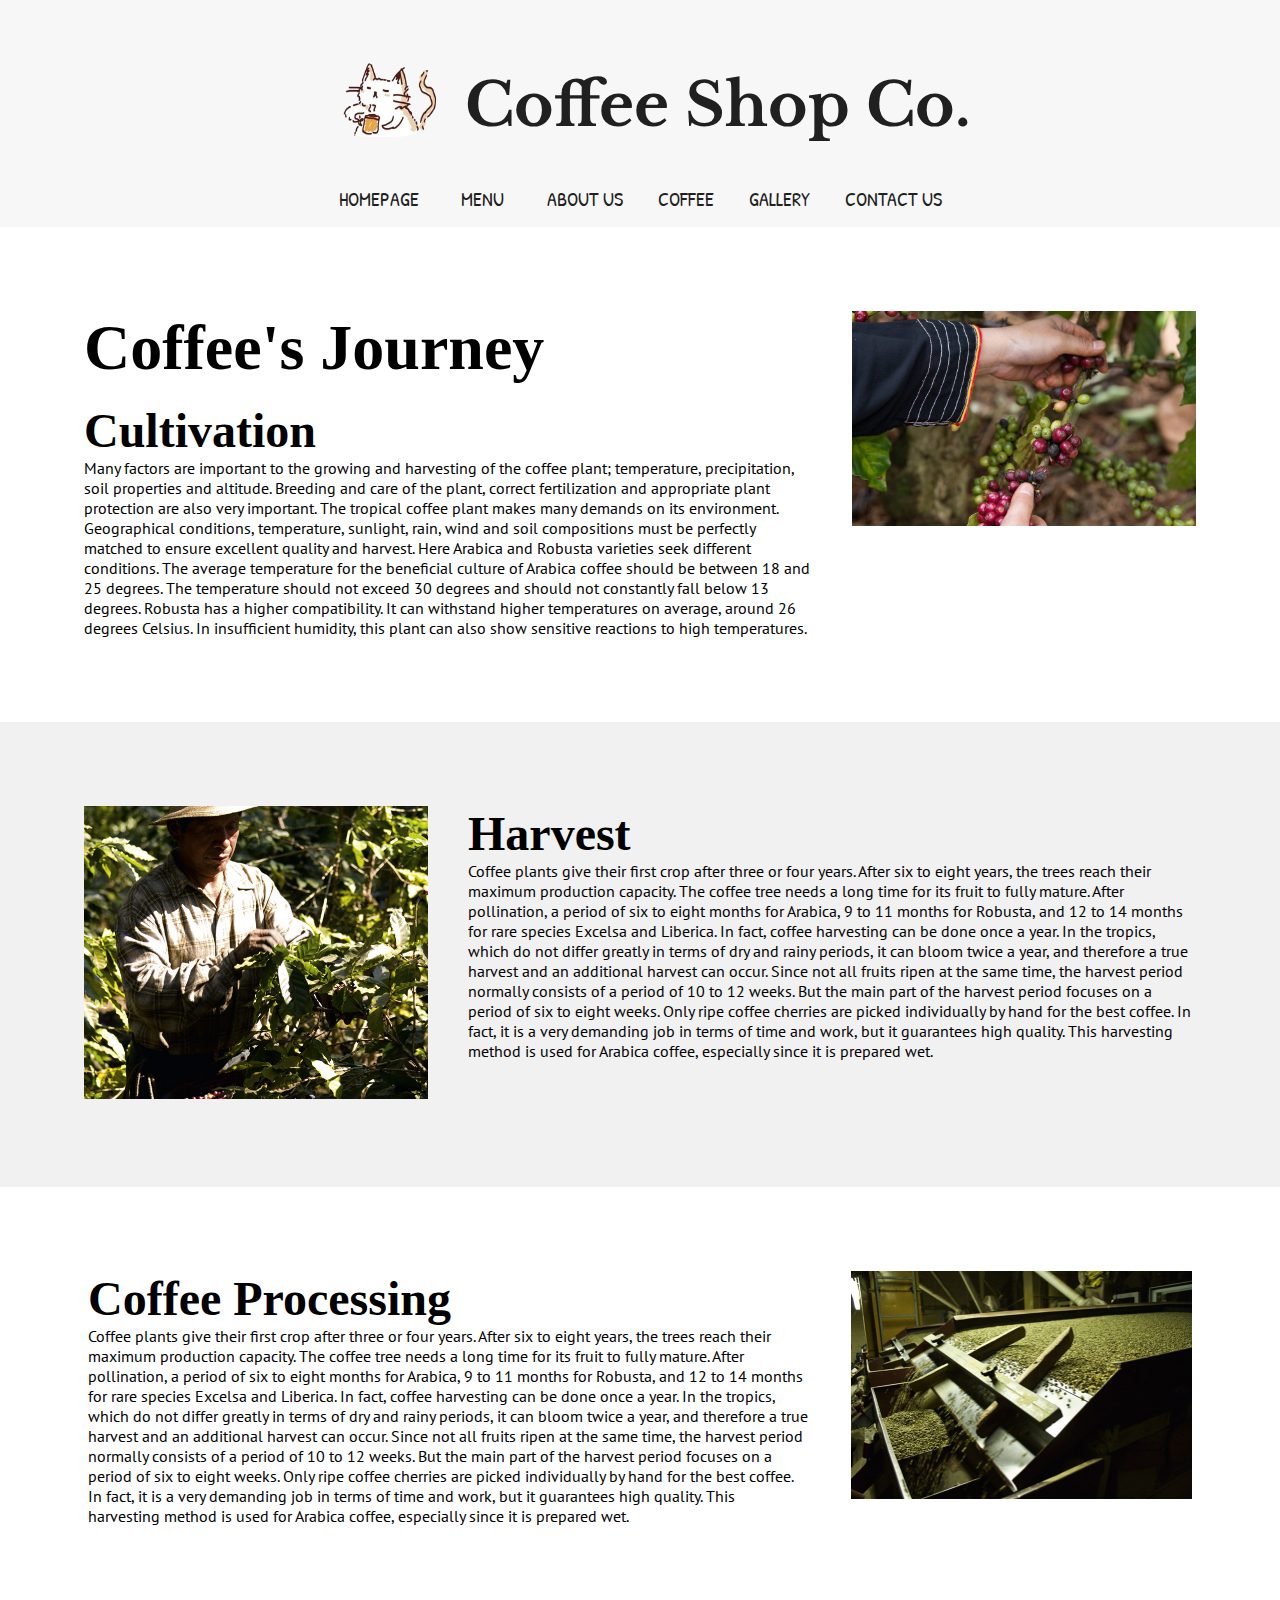
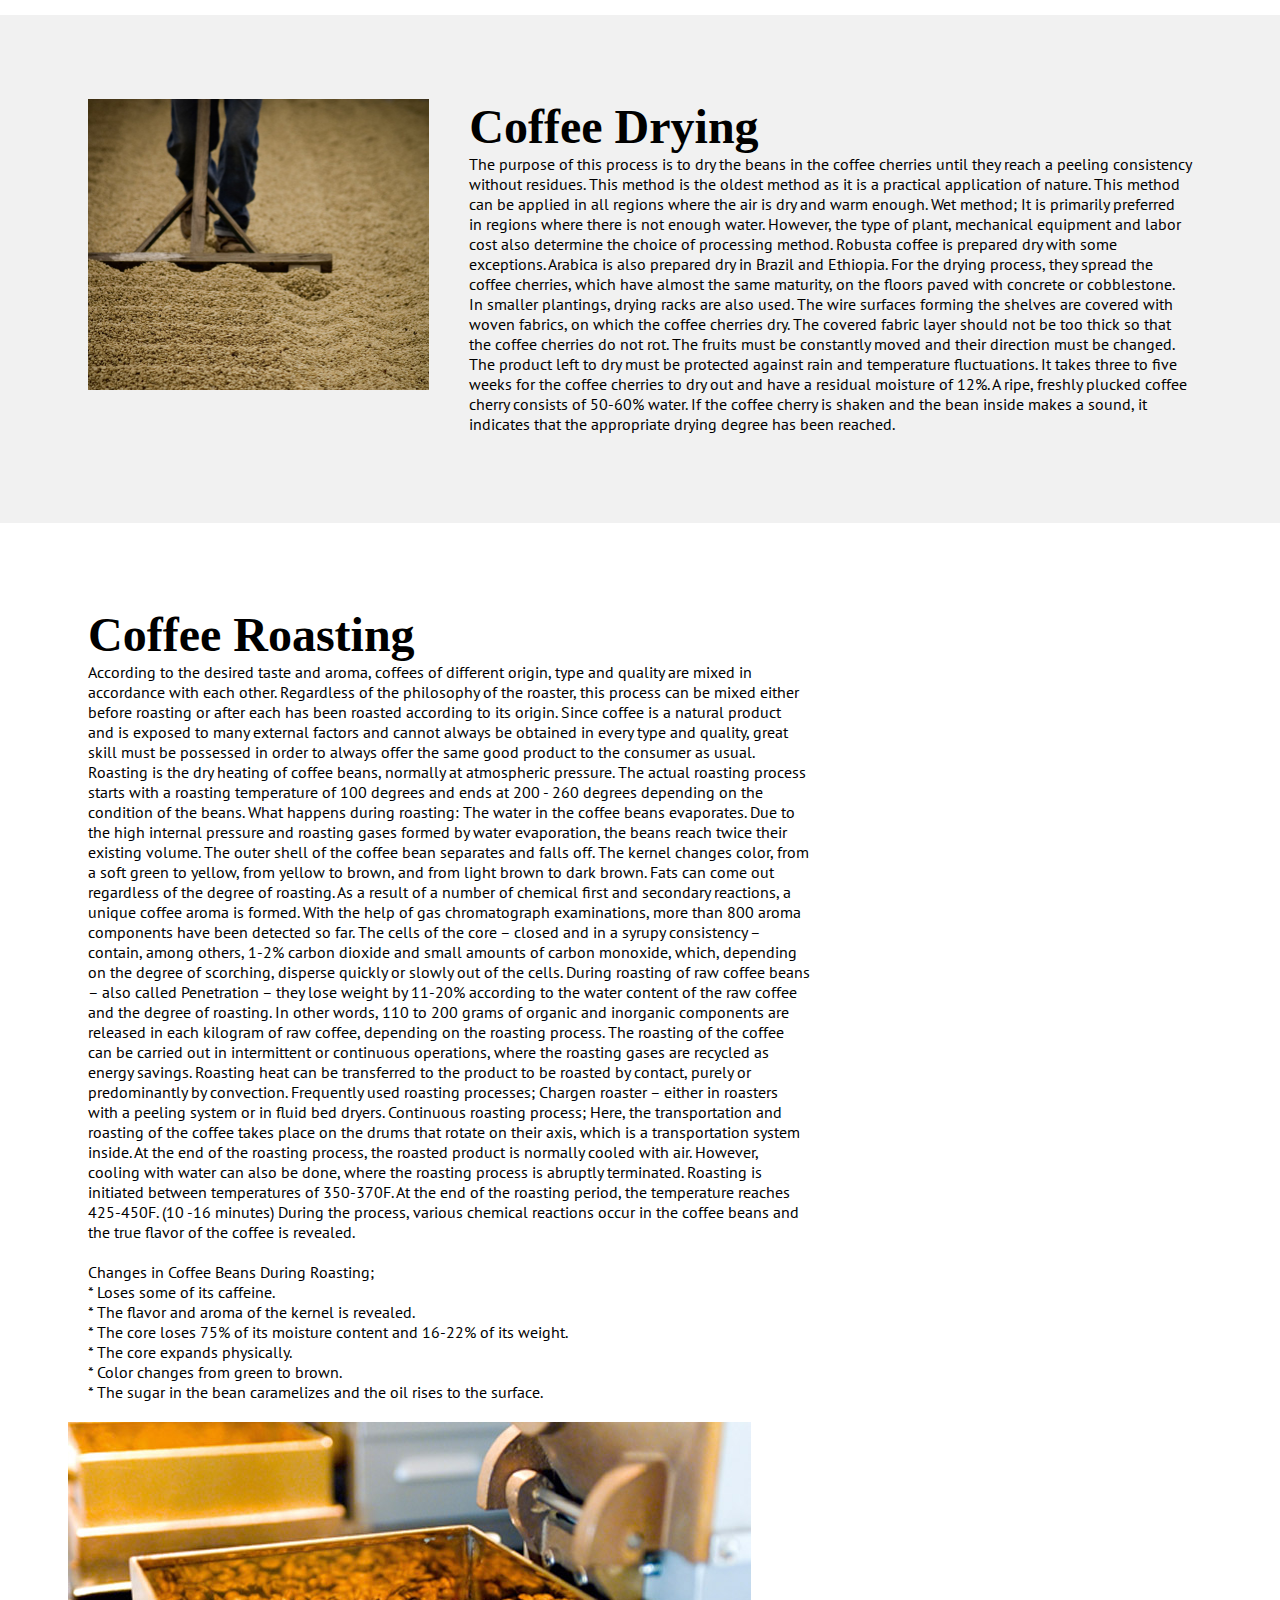
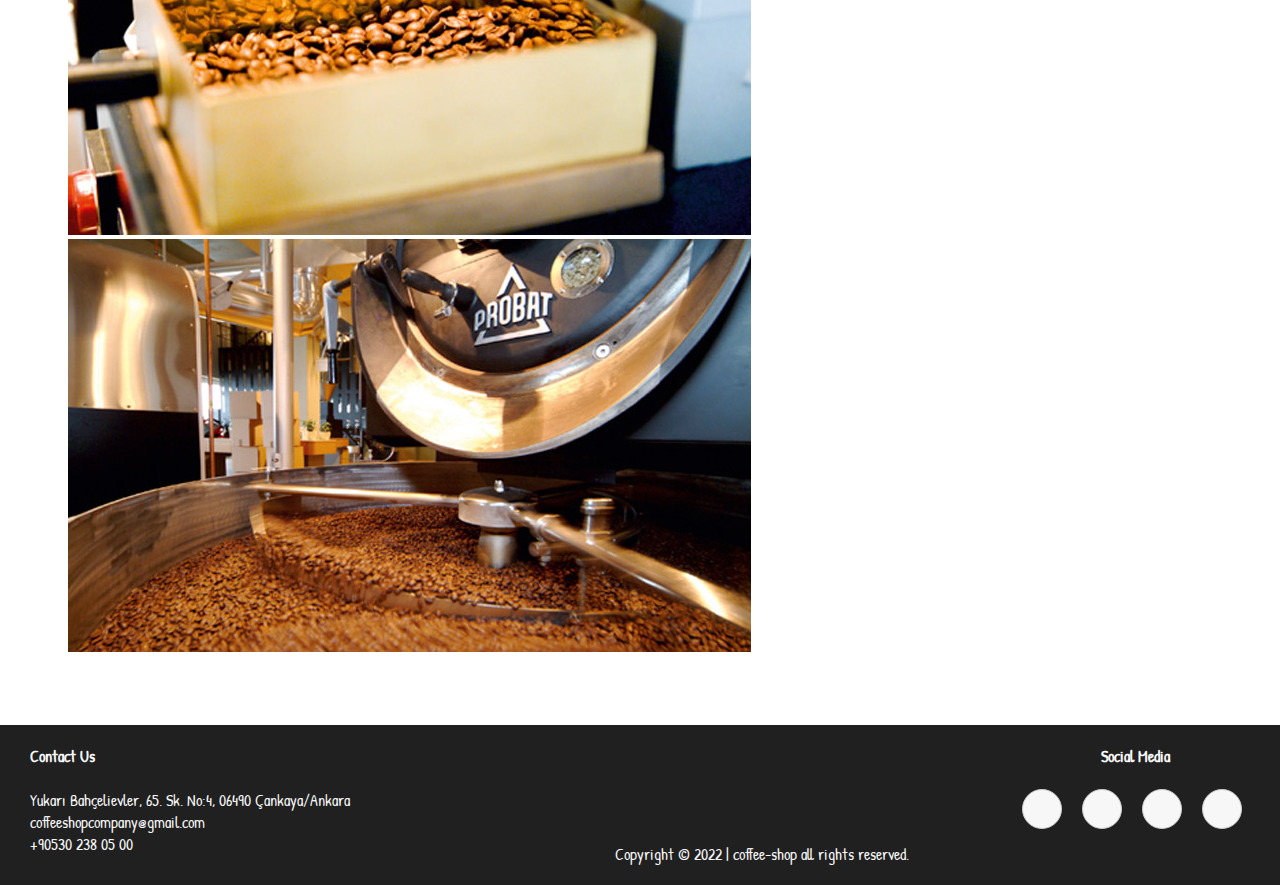
<file: project.03/coffeeshop-coffeejourney.html>
<!DOCTYPE html>
<html lang="en">
<head>
    <meta charset="UTF-8">
    <meta http-equiv="X-UA-Compatible" content="IE=edge">
    <meta name="viewport" content="width=device-width, initial-scale=1.0">
    <title>Coffee's Journey</title>
    <!--css file-->
    <link rel="stylesheet" type="text/css" href="style.css">
    <!--Font awesome for icons-->
    <link rel="stylesheet" href="https://cdnjs.cloudflare.com/ajax/libs/font-awesome/6.1.1/css/all.min.css" integrity="sha512-KfkfwYDsLkIlwQp6LFnl8zNdLGxu9YAA1QvwINks4PhcElQSvqcyVLLD9aMhXd13uQjoXtEKNosOWaZqXgel0g==" crossorigin="anonymous" referrerpolicy="no-referrer" />
    <!--Fonts-->
    <link rel="preconnect" href="https://fonts.googleapis.com">
    <link rel="preconnect" href="https://fonts.gstatic.com" crossorigin>
    <link href="https://fonts.googleapis.com/css2?family=Libre+Baskerville:wght@700&display=swap" rel="stylesheet">
    <link rel="preconnect" href="https://fonts.googleapis.com">
    <link rel="preconnect" href="https://fonts.gstatic.com" crossorigin>
    <link href="https://fonts.googleapis.com/css2?family=Libre+Baskerville:wght@700&family=Patrick+Hand&display=swap" rel="stylesheet">
    <link rel="preconnect" href="https://fonts.googleapis.com">
    <link rel="preconnect" href="https://fonts.gstatic.com" crossorigin>
    <link href="https://fonts.googleapis.com/css2?family=PT+Sans&display=swap" rel="stylesheet">
</head>
<body>

    <!--Header:Title of website and logo-->
    <div class="header">
        <img id="cat" src="cat.png"/>
        <h1 id="headerid" style="color: #202020; ">Coffee Shop Co.</h1>
  </div>

    <!--Navigation Bar-->
    <nav>
        <div><i class="fas fa-bars"></i></div>
        <ul>
          <li><a href="index.html">HOMEPAGE</a></li>
          <li><a href="coffeeshop-menu.html">MENU <i class="fas fa-sort-down"></i></a>
              <ul>
                  <li><a href="coffeeshop-foods.html">Food Menu</a></li>
                  <li><a href="coffeeshop-drinks.html">Drink Menu</a></li>
              </ul>
          </li>
          <li><a href="index.html#aboutus">ABOUT US</a></li>
          <li><a href="coffeeshop-coffeejourney.html">COFFEE</a></li>
          <li><a href="coffeeshop-gallery.html">GALLERY</a></li>
          <li><a href="coffeeshop-contactus.html">CONTACT US</a></li>
      </ul>
    </nav>

 <!--Main Section:Coffe's Journey-->
 <div class="container-journey">
    <div class="row-journey">
      <div class="column1">
        <h1 class="xlarge-font"><b>Coffee's Journey</b></h1> <br>
        <h1 class="large-font"><b>Cultivation</b></h1>
        <p>Many factors are important to the growing and harvesting of the coffee plant; temperature, precipitation, soil properties and altitude. Breeding and care of the plant, correct fertilization and appropriate plant protection are also very important.

            The tropical coffee plant makes many demands on its environment. Geographical conditions, temperature, sunlight, rain, wind and soil compositions must be perfectly matched to ensure excellent quality and harvest. Here Arabica and Robusta varieties seek different conditions.
            
            The average temperature for the beneficial culture of Arabica coffee should be between 18 and 25 degrees. The temperature should not exceed 30 degrees and should not constantly fall below 13 degrees. Robusta has a higher compatibility. It can withstand higher temperatures on average, around 26 degrees Celsius. In insufficient humidity, this plant can also show sensitive reactions to high temperatures.</p>
      </div>
      <div class="column2">
          <img src="images/journey/yetistirme.png" >
      </div>
    </div>
 </div>

 <div class="container-journey" style="background-color:#f1f1f1">
    <div class="row-journey">
      <div class="column2">
        <img src="images/journey/hasat.png" >
      </div>
      <div class="column1">
        <h1 class="large-font"><b>Harvest</b></h1>
        <p> Coffee plants give their first crop after three or four years. After six to eight years, the trees reach their maximum production capacity. The coffee tree needs a long time for its fruit to fully mature. After pollination, a period of six to eight months for Arabica, 9 to 11 months for Robusta, and 12 to 14 months for rare species Excelsa and Liberica.

            In fact, coffee harvesting can be done once a year. In the tropics, which do not differ greatly in terms of dry and rainy periods, it can bloom twice a year, and therefore a true harvest and an additional harvest can occur. Since not all fruits ripen at the same time, the harvest period normally consists of a period of 10 to 12 weeks. But the main part of the harvest period focuses on a period of six to eight weeks.
            
            Only ripe coffee cherries are picked individually by hand for the best coffee. In fact, it is a very demanding job in terms of time and work, but it guarantees high quality. This harvesting method is used for Arabica coffee, especially since it is prepared wet.</p>
      </div>
    </div>
 </div>

 
 <div class="container-journey">
    <div class="row">
      <div class="column1">
        <h1 class="large-font"><b>Coffee Processing</b></h1>
        <p>Coffee plants give their first crop after three or four years. After six to eight years, the trees reach their maximum production capacity. The coffee tree needs a long time for its fruit to fully mature. After pollination, a period of six to eight months for Arabica, 9 to 11 months for Robusta, and 12 to 14 months for rare species Excelsa and Liberica.

            In fact, coffee harvesting can be done once a year. In the tropics, which do not differ greatly in terms of dry and rainy periods, it can bloom twice a year, and therefore a true harvest and an additional harvest can occur. Since not all fruits ripen at the same time, the harvest period normally consists of a period of 10 to 12 weeks. But the main part of the harvest period focuses on a period of six to eight weeks.
            
            Only ripe coffee cherries are picked individually by hand for the best coffee. In fact, it is a very demanding job in terms of time and work, but it guarantees high quality. This harvesting method is used for Arabica coffee, especially since it is prepared wet.</p>
      </div>
      <div class="column2">
          <img  src="images/journey/isleme.png" >
      </div>
    </div>
 </div>


 <div class="container-journey" style="background-color:#f1f1f1">
    <div class="row">
      <div class="column2">
        <img src="images/journey/kurutma.png" >
      </div>
      <div class="column1">
        <h1 class="large-font"><b>Coffee Drying</b></h1>
        <p> The purpose of this process is to dry the beans in the coffee cherries until they reach a peeling consistency without residues. This method is the oldest method as it is a practical application of nature. This method can be applied in all regions where the air is dry and warm enough.

            Wet method; It is primarily preferred in regions where there is not enough water. However, the type of plant, mechanical equipment and labor cost also determine the choice of processing method. Robusta coffee is prepared dry with some exceptions. Arabica is also prepared dry in Brazil and Ethiopia.
            
            For the drying process, they spread the coffee cherries, which have almost the same maturity, on the floors paved with concrete or cobblestone. In smaller plantings, drying racks are also used. The wire surfaces forming the shelves are covered with woven fabrics, on which the coffee cherries dry.
            
            The covered fabric layer should not be too thick so that the coffee cherries do not rot. The fruits must be constantly moved and their direction must be changed. The product left to dry must be protected against rain and temperature fluctuations. It takes three to five weeks for the coffee cherries to dry out and have a residual moisture of 12%. A ripe, freshly plucked coffee cherry consists of 50-60% water. If the coffee cherry is shaken and the bean inside makes a sound, it indicates that the appropriate drying degree has been reached.</p>
      </div>
    </div>
 </div>


 <div class="container-journey">
    <div class="row">
      <div class="column1">
        <h1 class="large-font"><b>Coffee Roasting</b></h1>
        <p>According to the desired taste and aroma, coffees of different origin, type and quality are mixed in accordance with each other. Regardless of the philosophy of the roaster, this process can be mixed either before roasting or after each has been roasted according to its origin. Since coffee is a natural product and is exposed to many external factors and cannot always be obtained in every type and quality, great skill must be possessed in order to always offer the same good product to the consumer as usual.

            Roasting is the dry heating of coffee beans, normally at atmospheric pressure. The actual roasting process starts with a roasting temperature of 100 degrees and ends at 200 - 260 degrees depending on the condition of the beans. What happens during roasting: The water in the coffee beans evaporates. Due to the high internal pressure and roasting gases formed by water evaporation, the beans reach twice their existing volume. The outer shell of the coffee bean separates and falls off.
            
            The kernel changes color, from a soft green to yellow, from yellow to brown, and from light brown to dark brown. Fats can come out regardless of the degree of roasting. As a result of a number of chemical first and secondary reactions, a unique coffee aroma is formed. With the help of gas chromatograph examinations, more than 800 aroma components have been detected so far. The cells of the core – closed and in a syrupy consistency – contain, among others, 1-2% carbon dioxide and small amounts of carbon monoxide, which, depending on the degree of scorching, disperse quickly or slowly out of the cells. During roasting of raw coffee beans – also called Penetration – they lose weight by 11-20% according to the water content of the raw coffee and the degree of roasting. In other words, 110 to 200 grams of organic and inorganic components are released in each kilogram of raw coffee, depending on the roasting process. The roasting of the coffee can be carried out in intermittent or continuous operations, where the roasting gases are recycled as energy savings.
            Roasting heat can be transferred to the product to be roasted by contact, purely or predominantly by convection. Frequently used roasting processes; Chargen roaster – either in roasters with a peeling system or in fluid bed dryers. Continuous roasting process; Here, the transportation and roasting of the coffee takes place on the drums that rotate on their axis, which is a transportation system inside. At the end of the roasting process, the roasted product is normally cooled with air. However, cooling with water can also be done, where the roasting process is abruptly terminated.

            Roasting is initiated between temperatures of 350-370F. At the end of the roasting period, the temperature reaches 425-450F. (10 -16 minutes) During the process, various chemical reactions occur in the coffee beans and the true flavor of the coffee is revealed. <br> <br>
        
            Changes in Coffee Beans During Roasting; <br>
            * Loses some of its caffeine. <br>
            * The flavor and aroma of the kernel is revealed. <br>
            * The core loses 75% of its moisture content and 16-22% of its weight. <br>
            * The core expands physically. <br>
            * Color changes from green to brown. <br>
            * The sugar in the bean caramelizes and the oil rises to the surface.</p>
      </div>
      <div class="column-3">
          <img  src="images/journey/kavurma1.png" >
          <img  src="images/journey/kavurma2.png" >
      </div>
    </div>
 </div>

  <!--Footer-->
  <section class="footer">
       <div class="social">
           <h4 id="socialmediatitle">Social Media</h4><br>
           <a href="https://www.instagram.com/kantacoffeeshop/"><i class="fab fa-instagram"></i></a>
           <a href="https://open.spotify.com/playlist/2s9R059mmdc8kz6lrUqZZd?si=f2f741ade4b546db"><i class="fab fa-spotify"></i></a>
           <a href="https://twitter.com/coffeeshopworld"><i class="fab fa-twitter"></i></a>
           <a href="https://www.facebook.com/federalankara"><i class="fab fa-facebook-f"></i></a>
       </div>

       <p class="copyright">
           Copyright © 2022 | coffee-shop all rights reserved.
       </p>

       <div class="contactus">
        <h4 id="contactustitle">Contact Us</h4><br>
          <p id="address">Yukarı Bahçelievler, 65. Sk. No:4, 06490 Çankaya/Ankara</p>
          <i class="fa-solid fa-envelope"></i> coffeeshopcompany@gmail.com<br>
          <i class="fa-solid fa-phone"></i> +90530 238 05 00

       </div>
   </section>

   


    
</body>
</html>
</file>
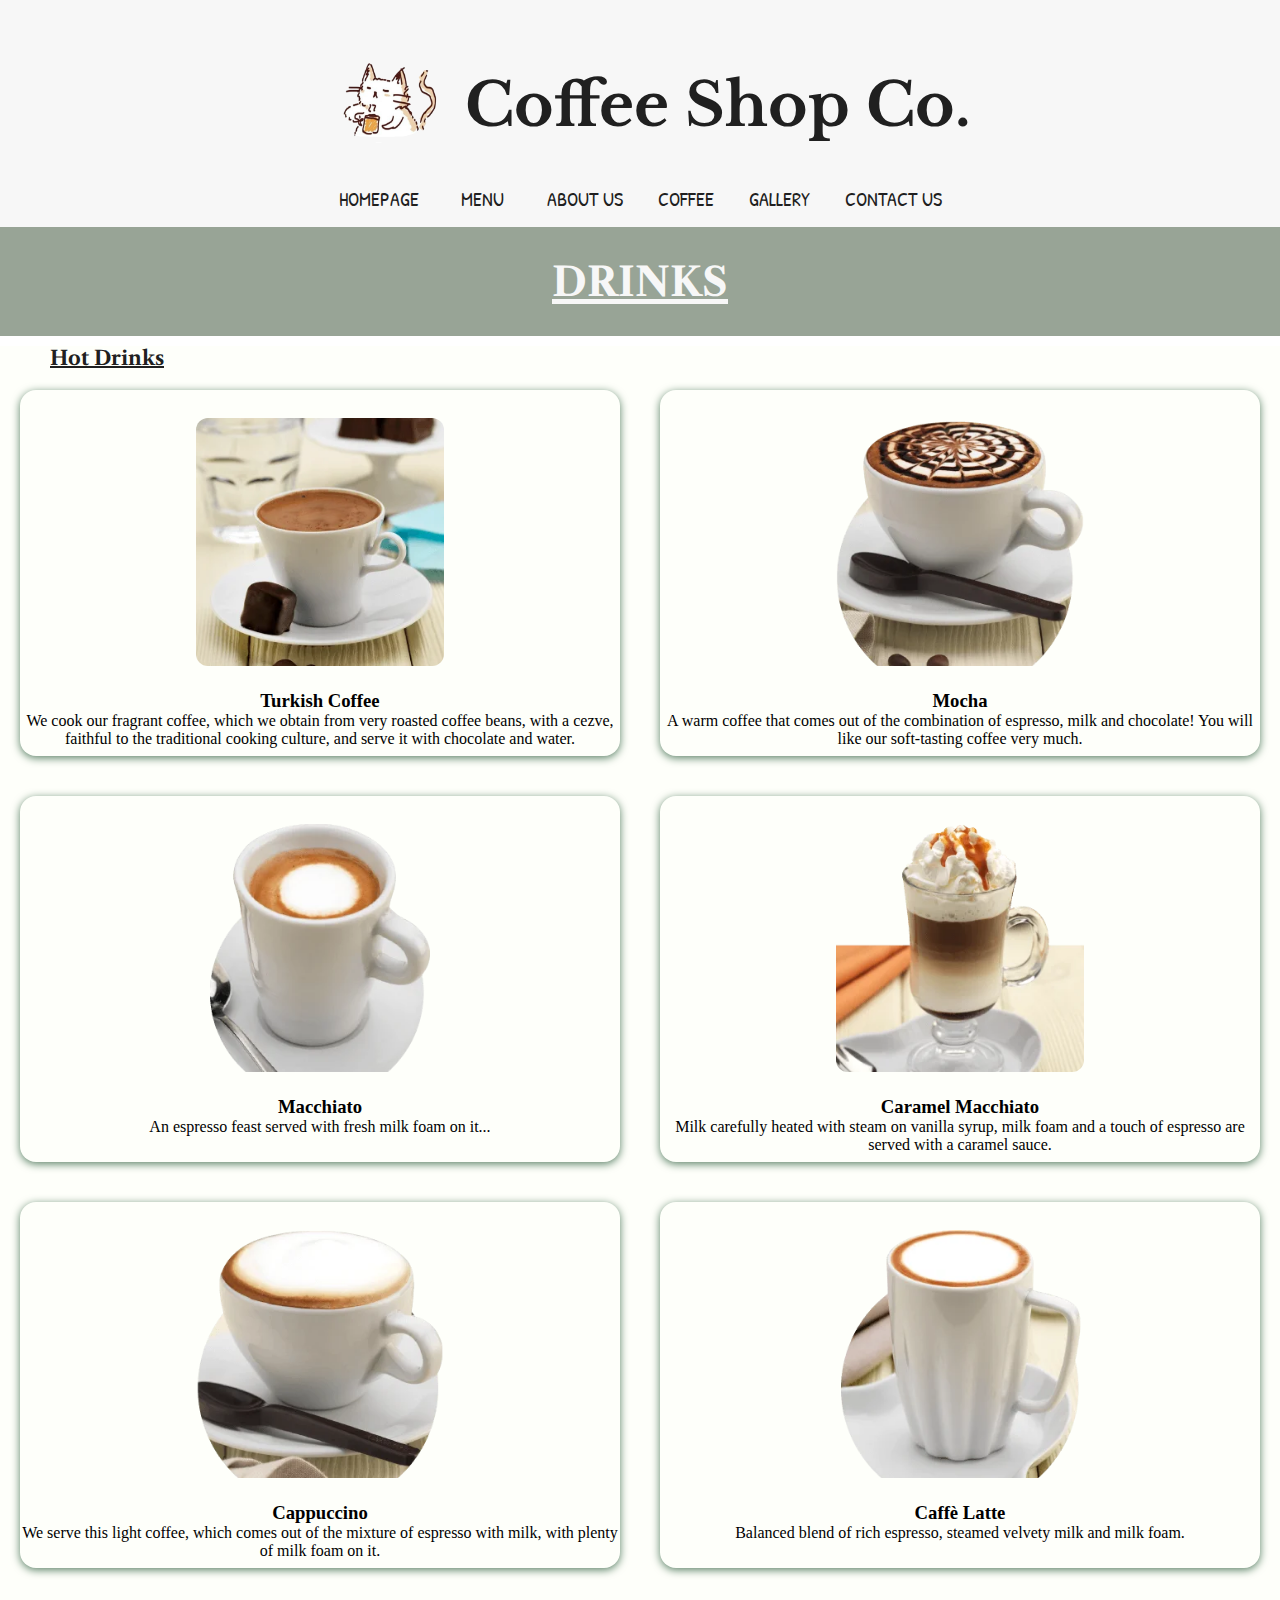
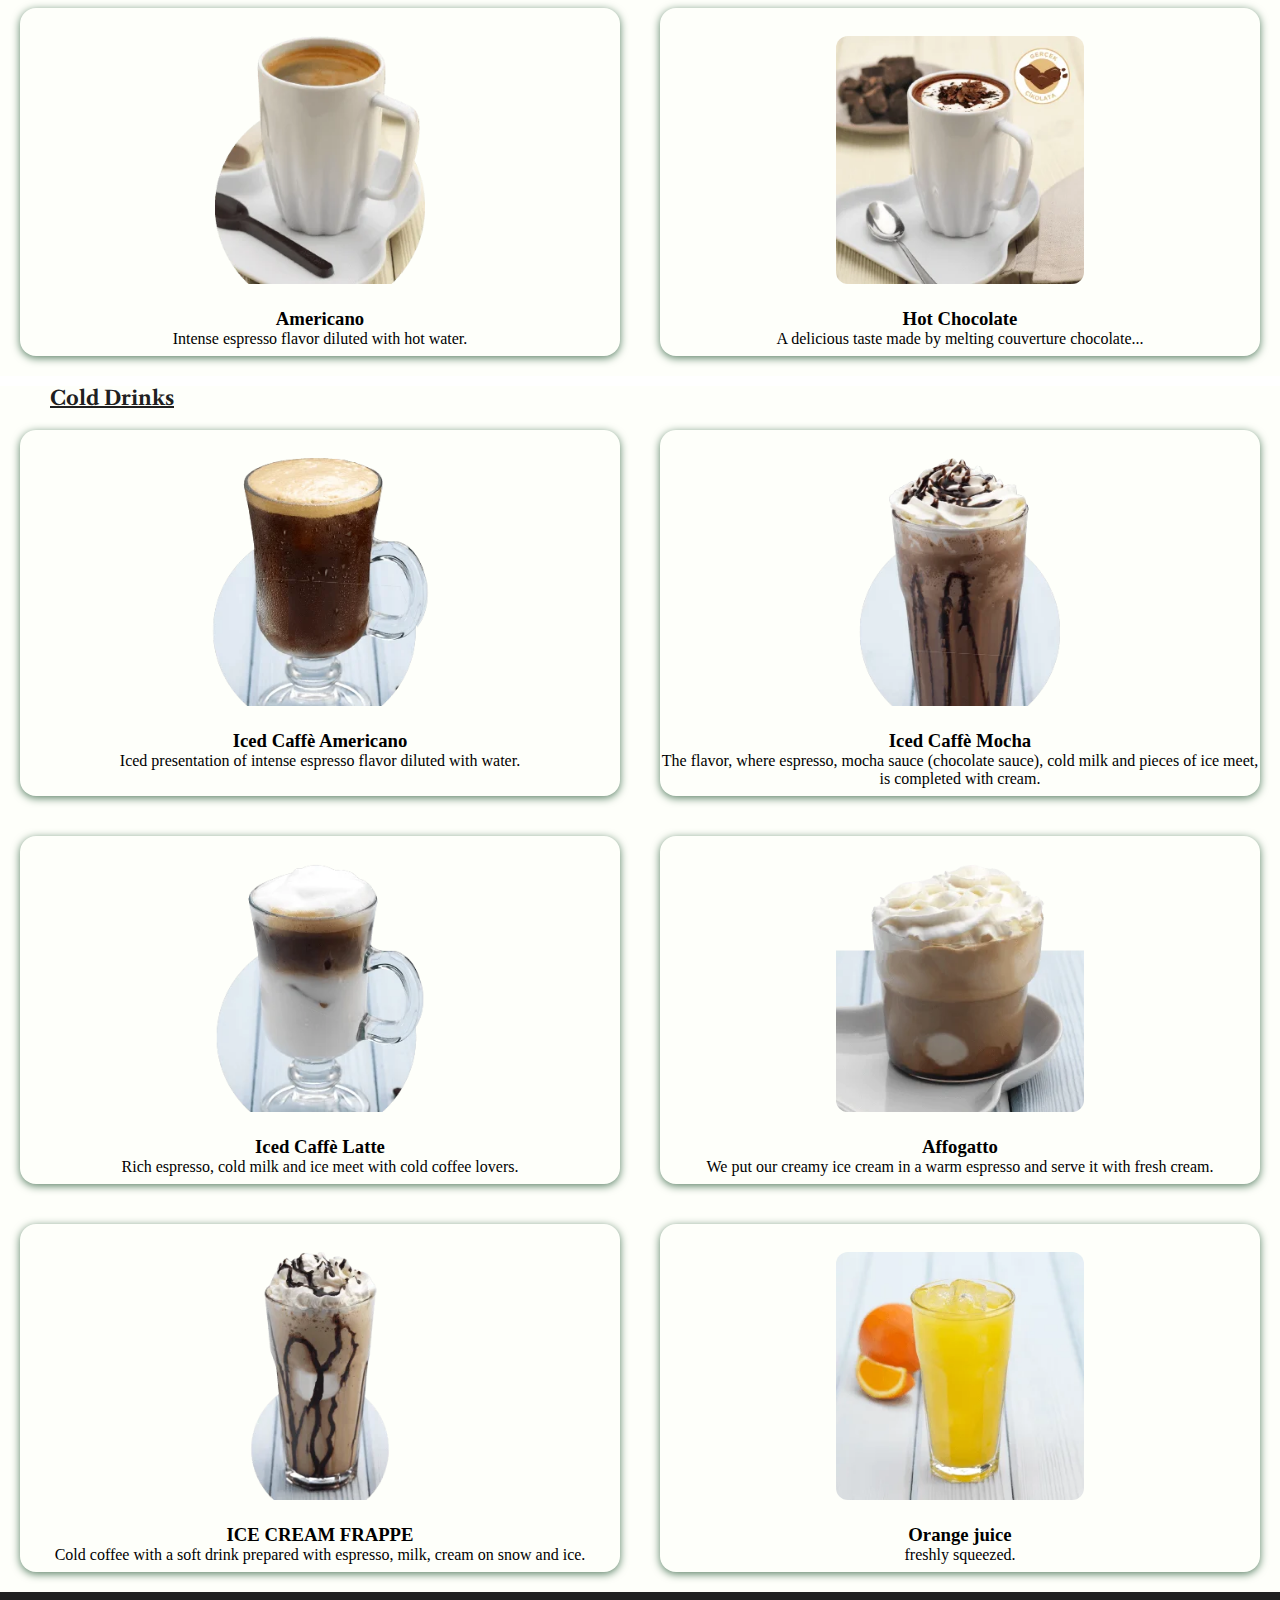
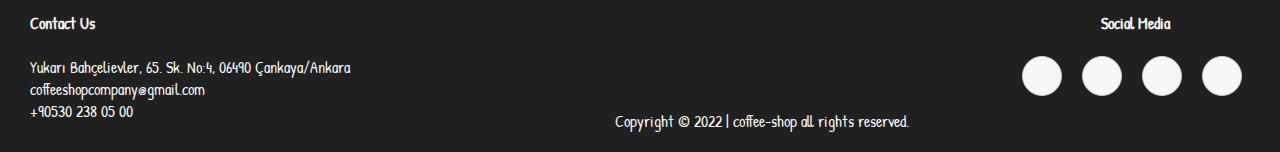
<file: project.03/coffeeshop-drinks.html>
<!DOCTYPE html>
<html lang="en">
<head>
    <meta charset="UTF-8">
    <meta http-equiv="X-UA-Compatible" content="IE=edge">
    <meta name="viewport" content="width=device-width, initial-scale=1.0">
    <title>Drinks</title>
    <!--css file-->
    <link rel="stylesheet" type="text/css" href="style.css">
    <!--Font awesome for icons-->
    <link rel="stylesheet" href="https://cdnjs.cloudflare.com/ajax/libs/font-awesome/6.1.1/css/all.min.css" integrity="sha512-KfkfwYDsLkIlwQp6LFnl8zNdLGxu9YAA1QvwINks4PhcElQSvqcyVLLD9aMhXd13uQjoXtEKNosOWaZqXgel0g==" crossorigin="anonymous" referrerpolicy="no-referrer" />
    <!--Fonts-->
    <link rel="preconnect" href="https://fonts.googleapis.com">
    <link rel="preconnect" href="https://fonts.gstatic.com" crossorigin>
    <link href="https://fonts.googleapis.com/css2?family=Libre+Baskerville:wght@700&display=swap" rel="stylesheet">
    <link rel="preconnect" href="https://fonts.googleapis.com">
    <link rel="preconnect" href="https://fonts.gstatic.com" crossorigin>
    <link href="https://fonts.googleapis.com/css2?family=Libre+Baskerville:wght@700&family=Patrick+Hand&display=swap" rel="stylesheet">
    <link rel="preconnect" href="https://fonts.googleapis.com">
    <link rel="preconnect" href="https://fonts.gstatic.com" crossorigin>
    <link href="https://fonts.googleapis.com/css2?family=Libre+Caslon+Text&display=swap" rel="stylesheet">
</head>
</head>
<body>

    <!--Header:Title of website and logo-->
    <div class="header">
        <img id="cat" src="cat.png"/>
        <h1 id="headerid" style="color: #202020; ">Coffee Shop Co.</h1>
  </div>

       <!--Navigation Bar-->
       <nav>
           <div><i class="fas fa-bars"></i></div>
           <ul>
            <li><a href="index.html">HOMEPAGE</a></li>
            <li><a href="coffeeshop-menu.html">MENU <i class="fas fa-sort-down"></i></a>
                <ul>
                    <li><a href="coffeeshop-foods.html">Food Menu</a></li>
                    <li><a href="coffeeshop-drinks.html">Drink Menu</a></li>
                </ul>
            </li>
            <li><a href="index.html#aboutus">ABOUT US</a></li>
            <li><a href="coffeeshop-coffeejourney.html">COFFEE</a></li>
            <li><a href="coffeeshop-gallery.html">GALLERY</a></li>
            <li><a href="coffeeshop-contactus.html">CONTACT US</a></li>
        </ul>
       </nav>

    <!--Main Section:Drink menu-->
    <h1 id="drinkstitle">DRINKS</h1>
    <h2 id="subtitle-menu">Hot Drinks</h2>
    <div class="wrap-grid-menu">
        <div class="container-menu">
            <img src="images/hotdrinks/turk-kahvesi (1).png" alt="">
            <h3>Turkish Coffee</h3>
            <p>We cook our fragrant coffee, which we obtain from very roasted coffee beans, with a cezve, faithful to the traditional cooking culture, and serve it with chocolate and water.</p>
        </div>
        <div class="container-menu">
            <img src="images/hotdrinks/mocha.png" alt="">
            <h3>Mocha</h3>
            <p>A warm coffee that comes out of the combination of espresso, milk and chocolate! You will like our soft-tasting coffee very much.</p>
       </div>
    
        <div class="container-menu">
            <img src="images/hotdrinks/macchiato.png" alt="">
            <h3>Macchiato</h3>
            <p>An espresso feast served with fresh milk foam on it...</p>
        </div>
    
        <div class="container-menu">
            <img src="images/hotdrinks/karamelli-macchiato.png" alt="">
            <h3>Caramel Macchiato</h3>
            <p>Milk carefully heated with steam on vanilla syrup, milk foam and a touch of espresso are served with a caramel sauce.</p>
        </div>
    
        <div class="container-menu">
            <img src="images/hotdrinks/cappuccino.png" alt="">
            <h3>Cappuccino</h3>
            <p>We serve this light coffee, which comes out of the mixture of espresso with milk, with plenty of milk foam on it.</p>
        </div>
    
        <div class="container-menu">
            <img src="images/hotdrinks/caffe-latte.png" alt="">
            <h3>Caffè Latte</h3>
            <p>Balanced blend of rich espresso, steamed velvety milk and milk foam.</p>
        </div>
    
        <div class="container-menu">
            <img src="images/hotdrinks/americano.png" alt="">
            <h3>Americano</h3>
            <p>Intense espresso flavor diluted with hot water.</p>
        </div>
    
        <div class="container-menu">
            <img src="images/hotdrinks/sicak-cikolata.png" alt="">
            <h3>Hot Chocolate</h3>
            <p>A delicious taste made by melting couverture chocolate...</p>
        </div>
    </div>
    <h2 id="subtitle-menu">Cold Drinks</h2>
<div class="wrap-grid-menu">
    
    <div class="container-menu">
        <img src="images/colddrinks/buzluamericano.png" alt="">
        <h3>Iced Caffè Americano</h3>
        <p>Iced presentation of intense espresso flavor diluted with water.</p>
    </div>

    <div class="container-menu">
        <img src="images/colddrinks/buzlumocha.png" alt="">
        <h3>Iced Caffè Mocha</h3>
        <p>The flavor, where espresso, mocha sauce (chocolate sauce), cold milk and pieces of ice meet, is completed with cream.</p>
    </div>

    <div class="container-menu">
        <img src="images/colddrinks/buzlucafelatte.png" alt="">
        <h3>Iced Caffè Latte</h3>
        <p>Rich espresso, cold milk and ice meet with cold coffee lovers.</p>
    </div>

    <div class="container-menu">
        <img src="images/colddrinks/affogatto.png" alt="">
        <h3>Affogatto</h3>
        <p>We put our creamy ice cream in a warm espresso and serve it with fresh cream.</p>
    </div>

    <div class="container-menu">
        <img src="images/colddrinks/dondurmalifrappe.png" alt="">
        <h3>ICE CREAM FRAPPE</h3>
        <p>Cold coffee with a soft drink prepared with espresso, milk, cream on snow and ice.</p>
    </div>

    <div class="container-menu">
        <img src="images/colddrinks/portakalsuyu.png" alt="">
        <h3>Orange juice</h3>
        <p>freshly squeezed.</p>
    </div>
</div>

    <!--Footer-->
    <section class="footer">
        <div class="social">
            <h4 id="socialmediatitle">Social Media</h4><br>
            <a href="https://www.instagram.com/kantacoffeeshop/"><i class="fab fa-instagram"></i></a>
            <a href="https://open.spotify.com/playlist/2s9R059mmdc8kz6lrUqZZd?si=f2f741ade4b546db"><i class="fab fa-spotify"></i></a>
            <a href="https://twitter.com/coffeeshopworld"><i class="fab fa-twitter"></i></a>
            <a href="https://www.facebook.com/federalankara"><i class="fab fa-facebook-f"></i></a>
        </div>
 
        <p class="copyright">
            Copyright © 2022 | coffee-shop all rights reserved.
        </p>
 
        <div class="contactus">
         <h4 id="contactustitle">Contact Us</h4><br>
           <p id="address">Yukarı Bahçelievler, 65. Sk. No:4, 06490 Çankaya/Ankara</p>
           <i class="fa-solid fa-envelope"></i> coffeeshopcompany@gmail.com<br>
           <i class="fa-solid fa-phone"></i> +90530 238 05 00
 
        </div>
    </section>
 


    
</body>
</html>
</file>
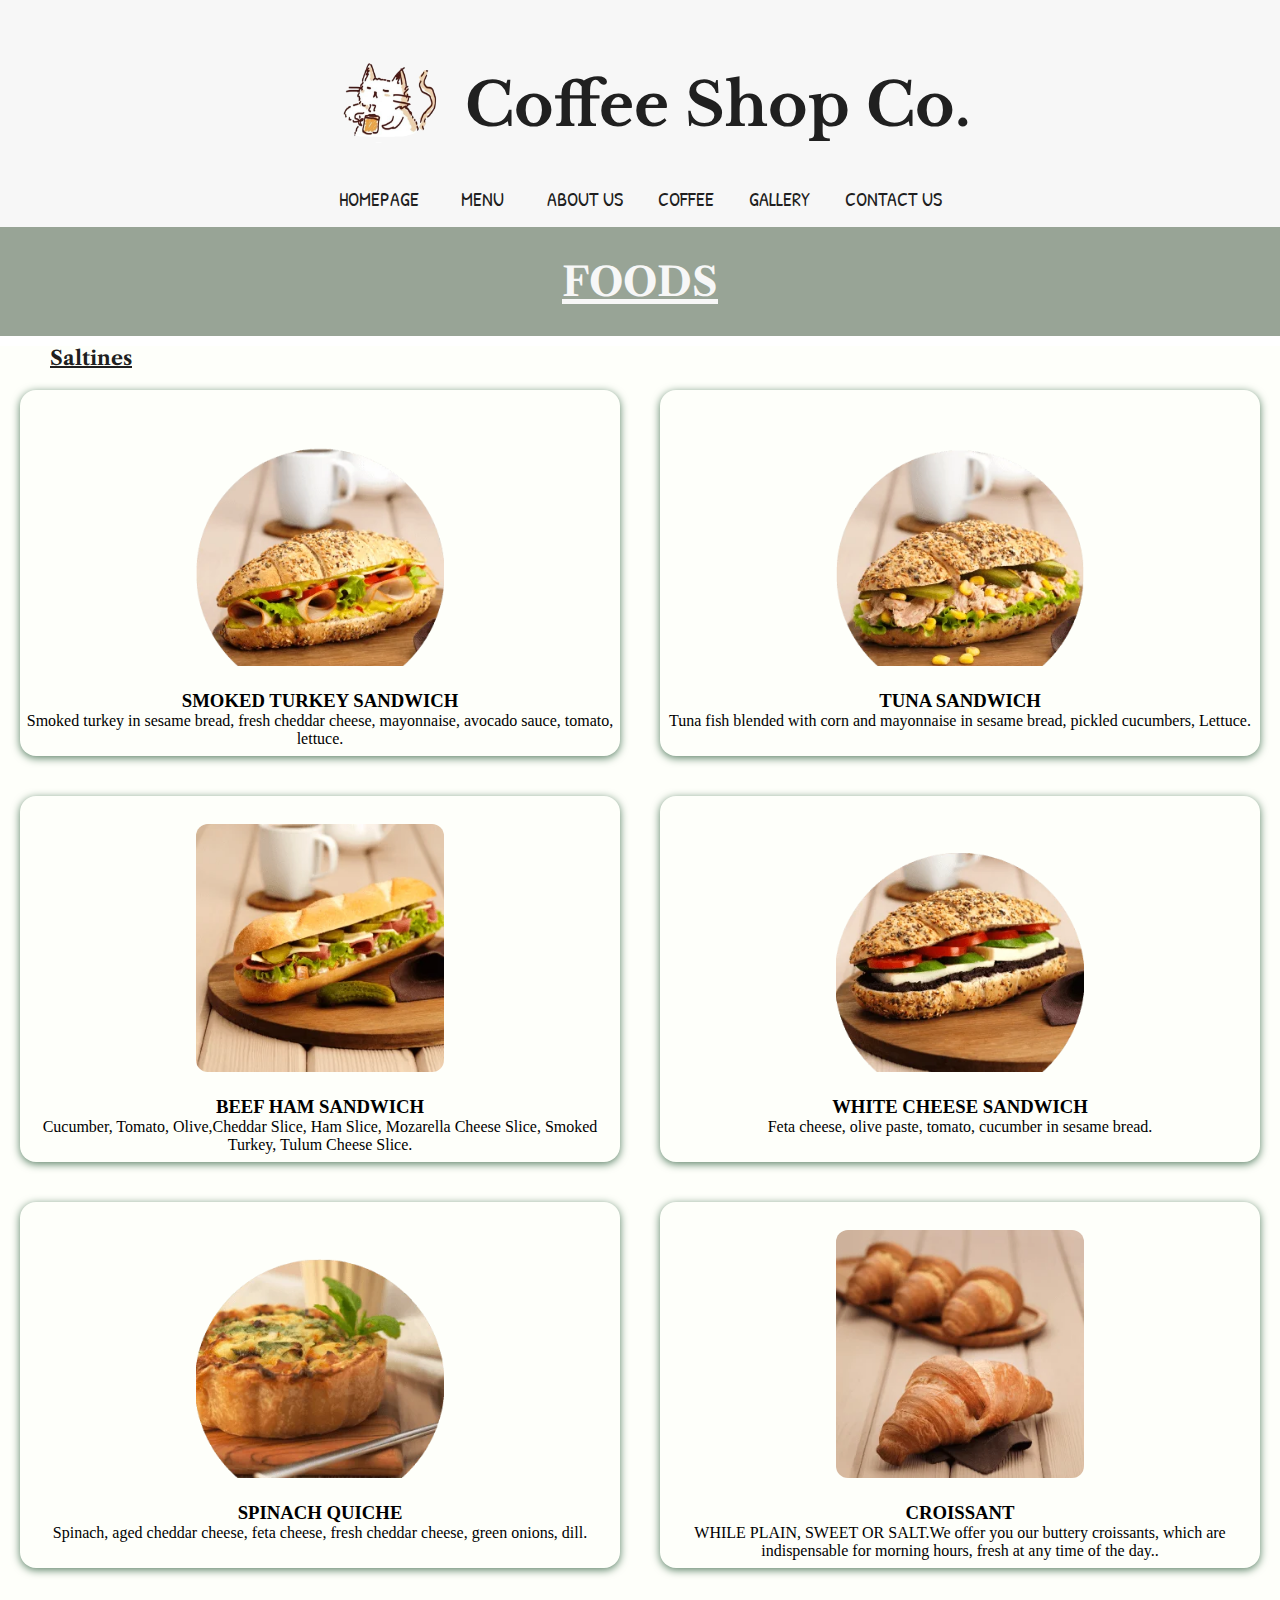
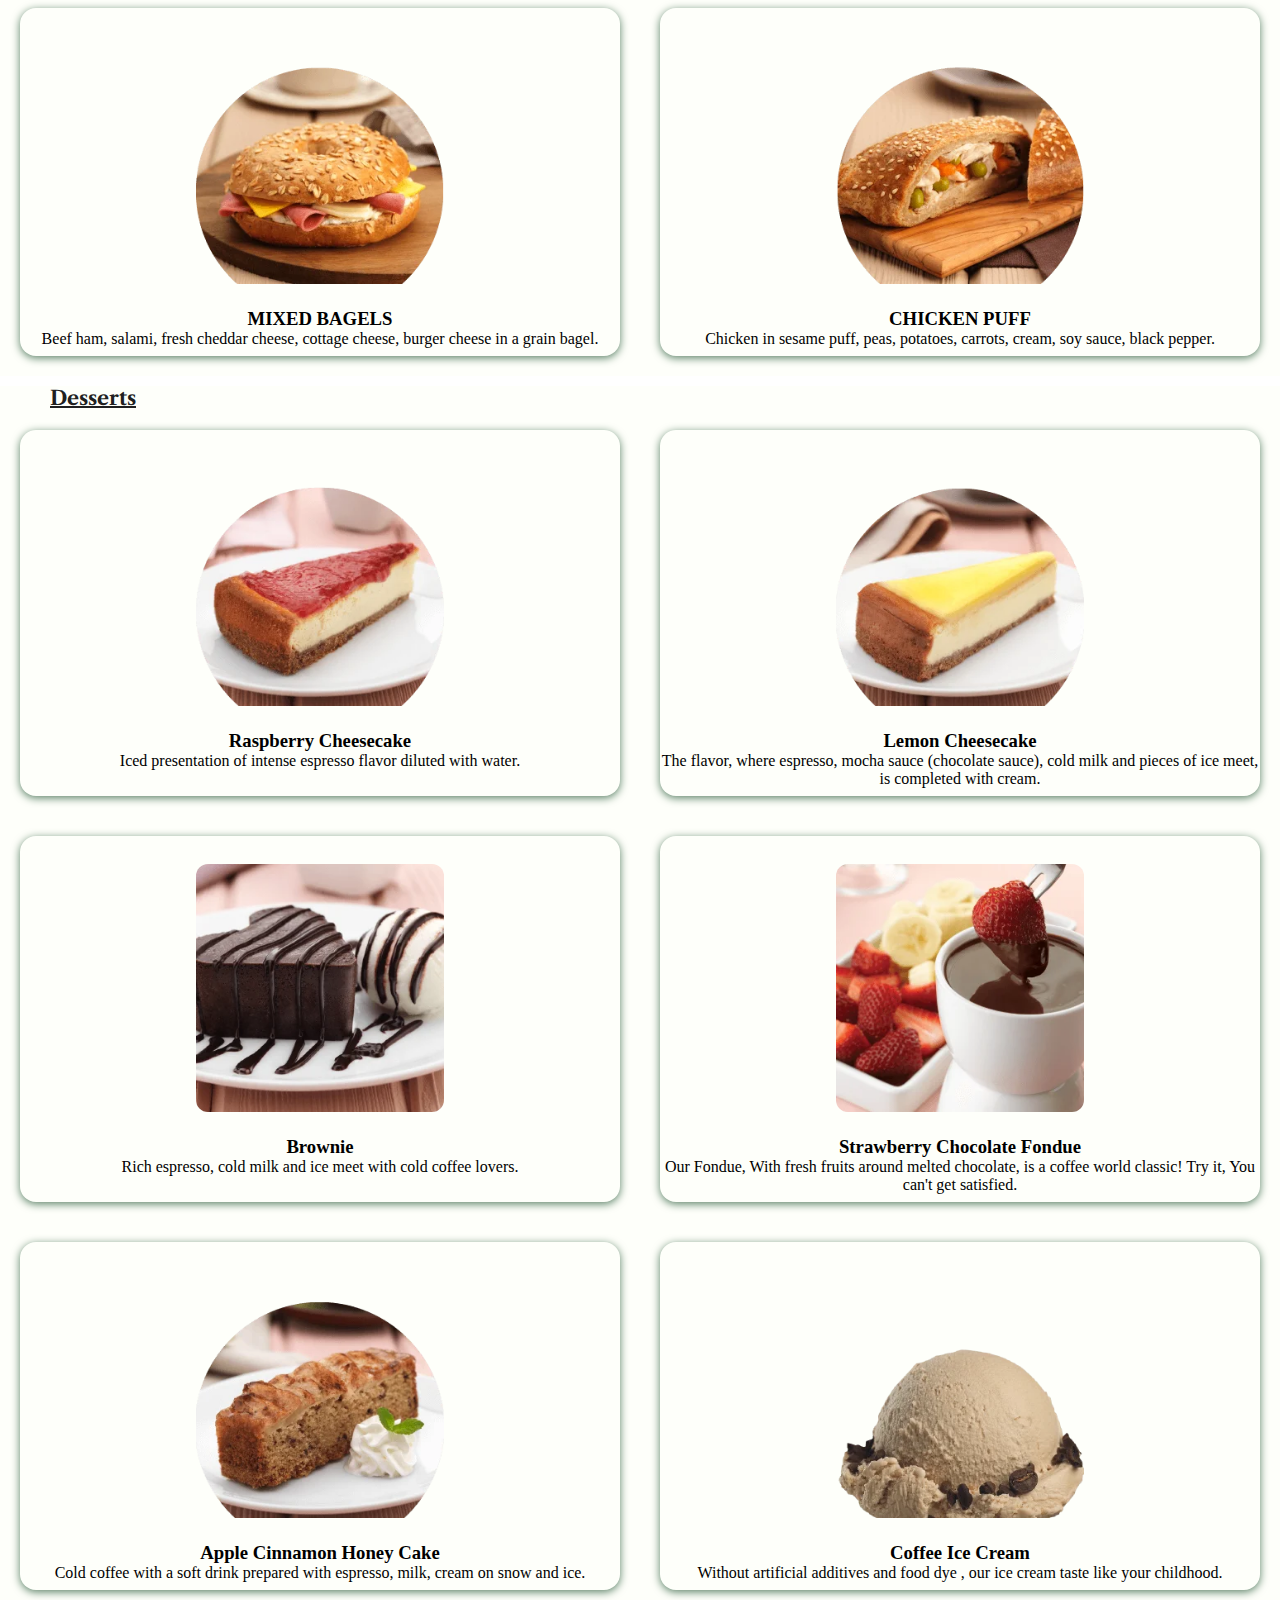
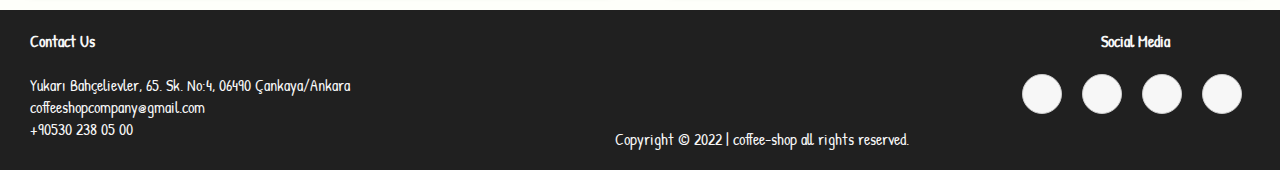
<file: project.03/coffeeshop-foods.html>
<!DOCTYPE html>
<html lang="en">
<head>
    <meta charset="UTF-8">
    <meta http-equiv="X-UA-Compatible" content="IE=edge">
    <meta name="viewport" content="width=device-width, initial-scale=1.0">
    <title>Foods</title>
    <!--css file-->
    <link rel="stylesheet" type="text/css" href="style.css">
    <!--Font awesome for icons-->
    <link rel="stylesheet" href="https://cdnjs.cloudflare.com/ajax/libs/font-awesome/6.1.1/css/all.min.css" integrity="sha512-KfkfwYDsLkIlwQp6LFnl8zNdLGxu9YAA1QvwINks4PhcElQSvqcyVLLD9aMhXd13uQjoXtEKNosOWaZqXgel0g==" crossorigin="anonymous" referrerpolicy="no-referrer" />
    <!--Fonts-->
    <link rel="preconnect" href="https://fonts.googleapis.com">
    <link rel="preconnect" href="https://fonts.gstatic.com" crossorigin>
    <link href="https://fonts.googleapis.com/css2?family=Libre+Baskerville:wght@700&display=swap" rel="stylesheet">
    <link rel="preconnect" href="https://fonts.googleapis.com">
    <link rel="preconnect" href="https://fonts.gstatic.com" crossorigin>
    <link href="https://fonts.googleapis.com/css2?family=Libre+Baskerville:wght@700&family=Patrick+Hand&display=swap" rel="stylesheet">
    <link rel="preconnect" href="https://fonts.googleapis.com">
    <link rel="preconnect" href="https://fonts.gstatic.com" crossorigin>
    <link href="https://fonts.googleapis.com/css2?family=Libre+Caslon+Text&display=swap" rel="stylesheet">
</head>
</head>
<body>

    <!--Header:Title of website and logo-->
    <div class="header">
        <img id="cat" src="cat.png"/>
        <h1 id="headerid" style="color: #202020; ">Coffee Shop Co.</h1>
  </div>

       <!--Navigation Bar-->
       <nav>
           <div><i class="fas fa-bars"></i></div>
           <ul>
               <li><a href="index.html">HOMEPAGE</a></li>
               <li><a href="coffeeshop-menu.html">MENU <i class="fas fa-sort-down"></i></a>
                   <ul>
                       <li><a href="coffeeshop-foods.html">Food Menu</a></li>
                       <li><a href="coffeeshop-drinks.html">Drink Menu</a></li>
                   </ul>
               </li>
               <li><a href="index.html#aboutus">ABOUT US</a></li>
               <li><a href="coffeeshop-coffeejourney.html">COFFEE</a></li>
               <li><a href="coffeeshop-gallery.html">GALLERY</a></li>
               <li><a href="coffeeshop-contactus.html">CONTACT US</a></li>
           </ul>
       </nav>
    
    <!--Main Section:Food menu-->
    <h1 id="foodstitle">FOODS</h1>
    <h2 id="subtitle-menu">Saltines</h2>
    <div class="wrap-grid-menu">
        <div class="container-menu">
            <img src="images/saltines/hindifume.png" alt="">
            <h3>SMOKED TURKEY SANDWICH</h3>
            <p class="menup">Smoked turkey in sesame bread, fresh cheddar cheese, mayonnaise, avocado sauce, tomato, lettuce.</p>
        </div>
        <div class="container-menu">
            <img src="images/saltines/tonbalikli.png" alt="">
            <h3>TUNA SANDWICH</h3>
            <p>Tuna fish blended with corn and mayonnaise in sesame bread, pickled cucumbers, Lettuce.</p>
       </div>
    
        <div class="container-menu">
            <img src="images/saltines/danajambonlu.png" alt="">
            <h3>BEEF HAM SANDWICH</h3>
            <p>Cucumber, Tomato, Olive,Cheddar Slice, Ham Slice, Mozarella Cheese Slice, Smoked Turkey, Tulum Cheese Slice.</p>
        </div>
    
        <div class="container-menu">
            <img src="images/saltines/beyazpeynirli.png" alt="">
            <h3>WHITE CHEESE SANDWICH</h3>
            <p>Feta cheese, olive paste, tomato, cucumber in sesame bread.</p>
        </div>
    
        <div class="container-menu">
            <img src="images/saltines/ispanaklikis.png" alt="">
            <h3>SPINACH QUICHE</h3>
            <p>Spinach, aged cheddar cheese, feta cheese, fresh cheddar cheese, green onions, dill.</p>
        </div>
    
        <div class="container-menu">
            <img src="images/saltines/kruvasan.png" alt="">
            <h3>CROISSANT</h3>
            <p> WHILE PLAIN, SWEET OR SALT.We offer you our buttery croissants, which are indispensable for morning hours, fresh at any time of the day..</p>
        </div>
    
        <div class="container-menu">
            <img src="images/saltines/karisiksimit.png" alt="">
            <h3>MIXED BAGELS</h3>
            <p>Beef ham, salami, fresh cheddar cheese, cottage cheese, burger cheese in a grain bagel.</p>
        </div>
    
        <div class="container-menu">
            <img src="images/saltines/tavuklupuf.png" alt="">
            <h3>CHICKEN PUFF</h3>
            <p>Chicken in sesame puff, peas, potatoes, carrots, cream, soy sauce, black pepper.</p>
        </div>
    </div>
    <h2 id="subtitle-menu">Desserts</h2>
<div class="wrap-grid-menu">
    
    <div class="container-menu">
        <img src="images/desserts/frambuazlicheesecake.png" alt="">
        <h3>Raspberry Cheesecake</h3>
        <p>Iced presentation of intense espresso flavor diluted with water.</p>
    </div>

    <div class="container-menu">
        <img src="images/desserts/limonlucheesecake.png" alt="">
        <h3>Lemon Cheesecake</h3>
        <p>The flavor, where espresso, mocha sauce (chocolate sauce), cold milk and pieces of ice meet, is completed with cream.</p>
    </div>

    <div class="container-menu">
        <img src="images/desserts/brownie.png" alt="">
        <h3>Brownie</h3>
        <p>Rich espresso, cold milk and ice meet with cold coffee lovers.</p>
    </div>

    <div class="container-menu">
        <img src="images/desserts/fondu.png" alt="">
        <h3>Strawberry Chocolate Fondue</h3>
        <p>Our Fondue, With fresh fruits around melted chocolate, is a coffee world classic! Try it, You can't get satisfied.</p>
    </div>

    <div class="container-menu">
        <img src="images/desserts/elmalitarcinlikek.png" alt="">
        <h3>Apple Cinnamon Honey Cake</h3>
        <p>Cold coffee with a soft drink prepared with espresso, milk, cream on snow and ice.</p>
    </div>

    <div class="container-menu">
        <img src="images/desserts/kahveli.png" alt="">
        <h3>Coffee Ice Cream</h3>
        <p>Without artificial additives and food dye , our ice cream taste like your childhood.</p>
    </div>
</div>

    <!--Footer-->
    <section class="footer">
        <div class="social">
            <h4 id="socialmediatitle">Social Media</h4><br>
            <a href="https://www.instagram.com/kantacoffeeshop/"><i class="fab fa-instagram"></i></a>
            <a href="https://open.spotify.com/playlist/2s9R059mmdc8kz6lrUqZZd?si=f2f741ade4b546db"><i class="fab fa-spotify"></i></a>
            <a href="https://twitter.com/coffeeshopworld"><i class="fab fa-twitter"></i></a>
            <a href="https://www.facebook.com/federalankara"><i class="fab fa-facebook-f"></i></a>
        </div>
 
        <p class="copyright">
            Copyright © 2022 | coffee-shop all rights reserved.
        </p>
 
        <div class="contactus">
         <h4 id="contactustitle">Contact Us</h4><br>
           <p id="address">Yukarı Bahçelievler, 65. Sk. No:4, 06490 Çankaya/Ankara</p>
           <i class="fa-solid fa-envelope"></i> coffeeshopcompany@gmail.com<br>
           <i class="fa-solid fa-phone"></i> +90530 238 05 00
 
        </div>
    </section>
 


    
</body>
</html>
</file>
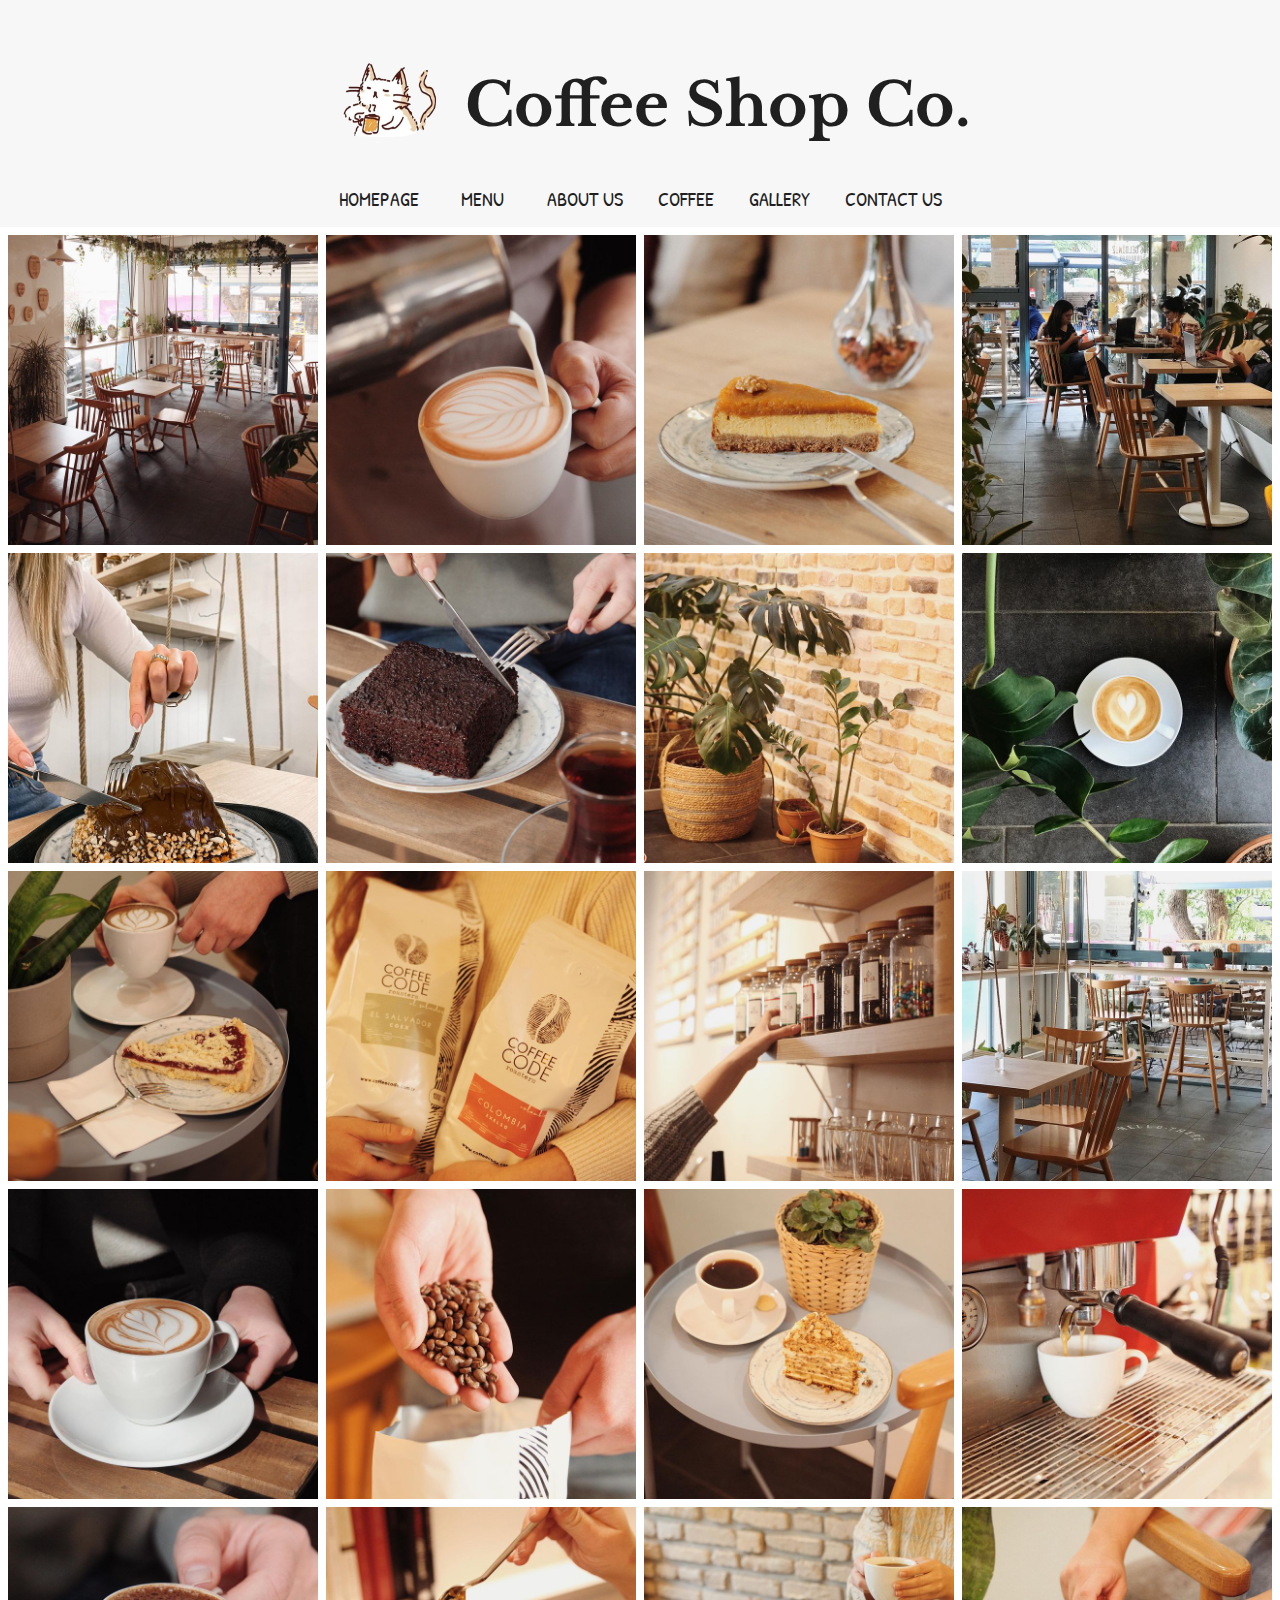
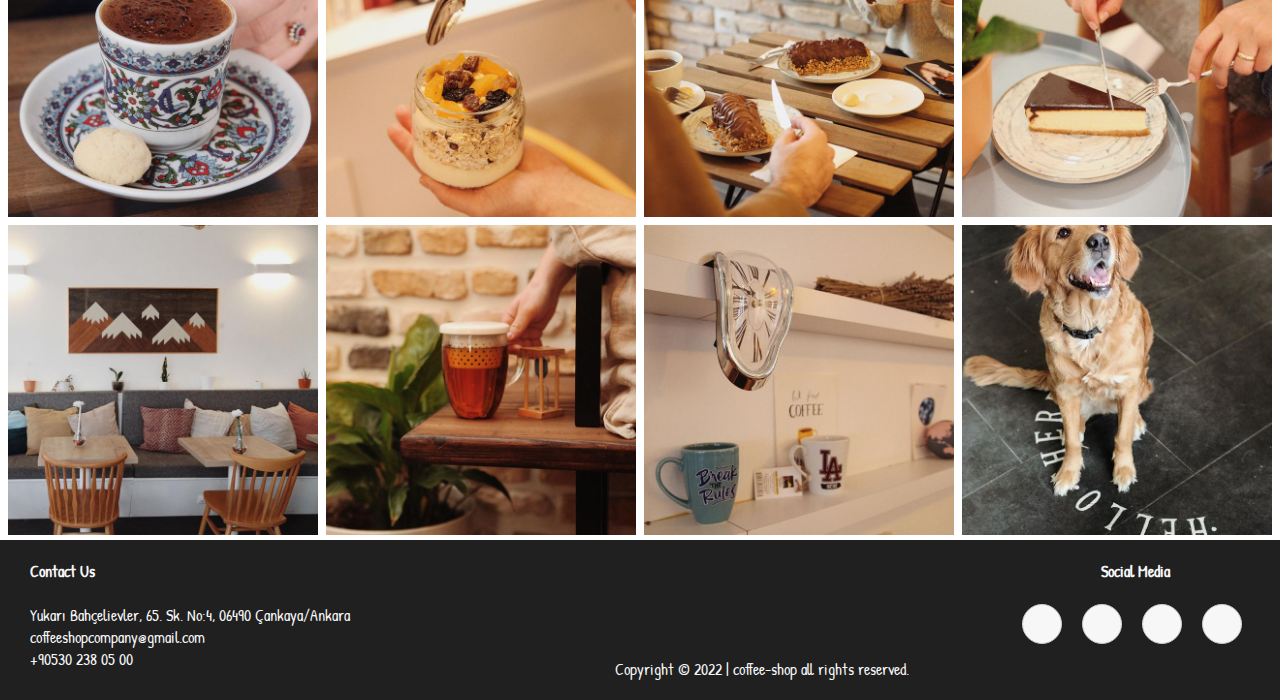
<file: project.03/coffeeshop-gallery.html>
<!DOCTYPE html>
<html lang="en">
<head>
    <meta charset="UTF-8">
    <meta http-equiv="X-UA-Compatible" content="IE=edge">
    <meta name="viewport" content="width=device-width, initial-scale=1.0">
    <title>Gallery</title>
    <!--css file-->
    <link rel="stylesheet" type="text/css" href="style.css">
    <!--Font awesome for icons-->
    <link rel="stylesheet" href="https://cdnjs.cloudflare.com/ajax/libs/font-awesome/6.1.1/css/all.min.css" integrity="sha512-KfkfwYDsLkIlwQp6LFnl8zNdLGxu9YAA1QvwINks4PhcElQSvqcyVLLD9aMhXd13uQjoXtEKNosOWaZqXgel0g==" crossorigin="anonymous" referrerpolicy="no-referrer" />
    <!--Fonts-->
    <link rel="preconnect" href="https://fonts.googleapis.com">
    <link rel="preconnect" href="https://fonts.gstatic.com" crossorigin>
    <link href="https://fonts.googleapis.com/css2?family=Libre+Baskerville:wght@700&display=swap" rel="stylesheet">
    <link rel="preconnect" href="https://fonts.googleapis.com">
    <link rel="preconnect" href="https://fonts.gstatic.com" crossorigin>
    <link href="https://fonts.googleapis.com/css2?family=Libre+Baskerville:wght@700&family=Patrick+Hand&display=swap" rel="stylesheet">
</head>
<body>

    <!--Header:Title of website and logo-->
    <div class="header">
          <img id="cat" src="cat.png"/>
          <h1 id="headerid" style="color: #202020; ">Coffee Shop Co.</h1>
    </div>

    <!--Navigation Bar-->
    <nav>
        <div><i class="fas fa-bars"></i></div>
        <ul>
            <li><a href="index.html">HOMEPAGE</a></li>
            <li><a href="coffeeshop-menu.html">MENU <i class="fas fa-sort-down"></i></a>
                <ul>
                    <li><a href="coffeeshop-foods.html">Food Menu</a></li>
                    <li><a href="coffeeshop-drinks.html">Drink Menu</a></li>
                </ul>
            </li>
            <li><a href="index.html#aboutus">ABOUT US</a></li>
            <li><a href="coffeeshop-coffeejourney.html">COFFEE</a></li>
            <li><a href="coffeeshop-gallery.html">GALLERY</a></li>
            <li><a href="coffeeshop-contactus.html">CONTACT US</a></li>
        </ul>
    </nav>

    <!--Main Section: Photo Gallery -->
<div class="row"> 
    <div class="column">
      <img src="images/gallery/7.png" style="width:100%">
      <img src="images/gallery/2.png" style="width:100%">
      <img src="images/gallery/3.png" style="width:100%">
      <img src="images/gallery/4.png" style="width:100%">
      <img src="images/gallery/5.png" style="width:100%">
       <img src="images/gallery/13.png" style="width:100%">
    </div>
    <div class="column">
      <img src="images/gallery/8.png" style="width:100%">
      <img src="images/gallery/9.png" style="width:100%">
      <img src="images/gallery/10.png" style="width:100%">
      <img src="images/gallery/11.png" style="width:100%">
      <img src="images/gallery/12.png" style="width:100%">
      <img src="images/gallery/6.png" style="width:100%">
    </div>  
    <div class="column">
      <img src="images/gallery/14.png" style="width:100%">
      <img src="images/gallery/15.png"style="width:100%">
      <img src="images/gallery/16.png" style="width:100%">
      <img src="images/gallery/17.png" style="width:100%">
      <img src="images/gallery/18.png" style="width:100%">
      <img src="images/gallery/20.png" style="width:100%">
    </div>
    <div class="column">
      <img src="images/gallery/21.png" style="width:100%">
      <img src="images/gallery/22.png" style="width:100%">
      <img src="images/gallery/23.png" style="width:100%">
      <img src="images/gallery/24.png"style="width:100%">
      <img src="images/gallery/25.png" style="width:100%">
      <img src="images/gallery/26.png" style="width:100%">
    </div>
  </div>
 
  <!--Footer-->
  <section class="footer">
       <div class="social">
           <h4 id="socialmediatitle">Social Media</h4><br>
           <a href="https://www.instagram.com/kantacoffeeshop/"><i class="fab fa-instagram"></i></a>
           <a href="https://open.spotify.com/playlist/2s9R059mmdc8kz6lrUqZZd?si=f2f741ade4b546db"><i class="fab fa-spotify"></i></a>
           <a href="https://twitter.com/coffeeshopworld"><i class="fab fa-twitter"></i></a>
           <a href="https://www.facebook.com/federalankara"><i class="fab fa-facebook-f"></i></a>
       </div>

       <p class="copyright">
           Copyright © 2022 | coffee-shop all rights reserved.
       </p>

       <div class="contactus">
        <h4 id="contactustitle">Contact Us</h4><br>
          <p id="address">Yukarı Bahçelievler, 65. Sk. No:4, 06490 Çankaya/Ankara</p>
          <i class="fa-solid fa-envelope"></i> coffeeshopcompany@gmail.com<br>
          <i class="fa-solid fa-phone"></i> +90530 238 05 00

       </div>
   </section>

   


    
</body>
</html>
</file>
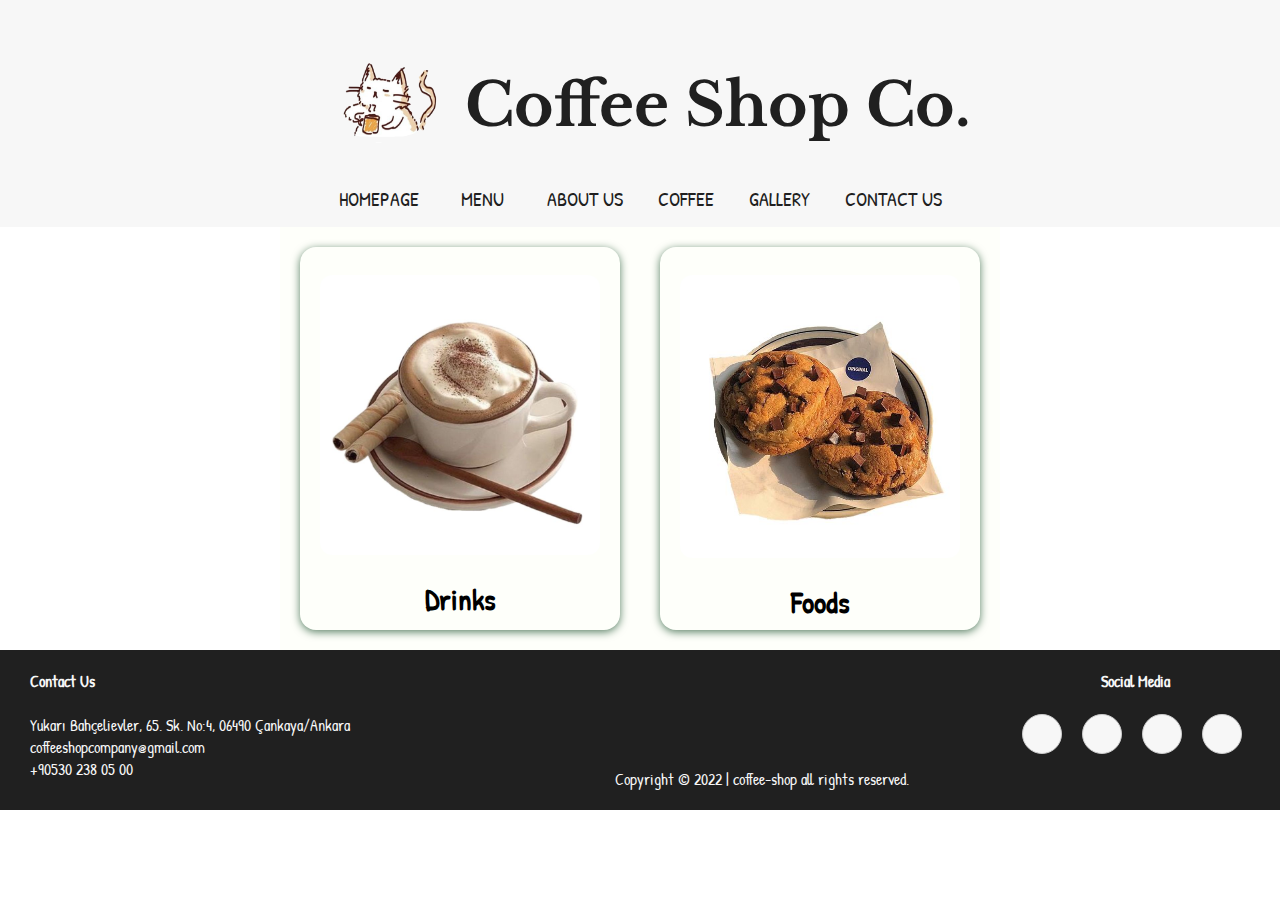
<file: project.03/coffeeshop-menu.html>
<!DOCTYPE html>
<html lang="en">
<head>
    <meta charset="UTF-8">
    <meta http-equiv="X-UA-Compatible" content="IE=edge">
    <meta name="viewport" content="width=device-width, initial-scale=1.0">
    <title>Menu</title>
     <!--css file-->
    <link rel="stylesheet" type="text/css" href="style.css">
    <!--Font awesome for icons-->
    <link rel="stylesheet" href="https://cdnjs.cloudflare.com/ajax/libs/font-awesome/6.1.1/css/all.min.css" integrity="sha512-KfkfwYDsLkIlwQp6LFnl8zNdLGxu9YAA1QvwINks4PhcElQSvqcyVLLD9aMhXd13uQjoXtEKNosOWaZqXgel0g==" crossorigin="anonymous" referrerpolicy="no-referrer" />
    <!--Fonts-->
    <link rel="preconnect" href="https://fonts.googleapis.com">
    <link rel="preconnect" href="https://fonts.gstatic.com" crossorigin>
    <link href="https://fonts.googleapis.com/css2?family=Libre+Baskerville:wght@700&display=swap" rel="stylesheet">
    <link rel="preconnect" href="https://fonts.googleapis.com">
    <link rel="preconnect" href="https://fonts.gstatic.com" crossorigin>
    <link href="https://fonts.googleapis.com/css2?family=Libre+Baskerville:wght@700&family=Patrick+Hand&display=swap" rel="stylesheet">
    <link rel="preconnect" href="https://fonts.googleapis.com">
    <link rel="preconnect" href="https://fonts.gstatic.com" crossorigin>
    <link rel="preconnect" href="https://fonts.googleapis.com">
    <link rel="preconnect" href="https://fonts.gstatic.com" crossorigin>
    <link rel="preconnect" href="https://fonts.googleapis.com">
    <link rel="preconnect" href="https://fonts.gstatic.com" crossorigin>
    <link href="https://fonts.googleapis.com/css2?family=Kalam:wght@300&display=swap" rel="stylesheet">
</head>
<body>

    <!--Header: Title of website and logo-->
    <div class="header">
        <img id="cat" src="cat.png"/>
        <h1 id="headerid" style="color: #202020; ">Coffee Shop Co.</h1>
    </div>

    <!--Navigation Bar-->
    <nav>
        <div><i class="fas fa-bars"></i></div>
        <ul>
            <li><a href="index.html">HOMEPAGE</a></li>
            <li><a href="coffeeshop-menu.html">MENU <i class="fas fa-sort-down"></i></a>
                <ul>
                    <li><a href="coffeeshop-foods.html">Food Menu</a></li>
                    <li><a href="coffeeshop-drinks.html">Drink Menu</a></li>
                </ul>
            </li>
            <li><a href="index.html#aboutus">ABOUT US</a></li>
            <li><a href="coffeeshop-coffeejourney.html">COFFEE</a></li>
            <li><a href="coffeeshop-gallery.html">GALLERY</a></li>
            <li><a href="coffeeshop-contactus.html">CONTACT US</a></li>
        </ul>
    </nav>

   <!--Main section-->
    <section class="menuitems">
        <div class="wrap-grid-menu">
            <div class="container-menu">
               <a href="coffeeshop-drinks.html"><img src="images/menu/coffee.png" alt=""></a> 
                <h3>Drinks</h3>
            </div>
            <div class="container-menu">
               <a href="coffeeshop-foods.html"> <img src="images/menu/cookie.png" alt=""></a>
                <h3>Foods</h3>
           </div>
    </section>

<!--Footer-->
<section class="footer">
    <div class="social">
        <h4 id="socialmediatitle">Social Media</h4><br>
        <a href="https://www.instagram.com/kantacoffeeshop/"><i class="fab fa-instagram"></i></a>
        <a href="https://open.spotify.com/playlist/2s9R059mmdc8kz6lrUqZZd?si=f2f741ade4b546db"><i class="fab fa-spotify"></i></a>
        <a href="https://twitter.com/coffeeshopworld"><i class="fab fa-twitter"></i></a>
        <a href="https://www.facebook.com/federalankara"><i class="fab fa-facebook-f"></i></a>
    </div>

    <p class="copyright">
        Copyright © 2022 | coffee-shop all rights reserved.
    </p>

    <div class="contactus">
     <h4 id="contactustitle">Contact Us</h4><br>
       <p id="address">Yukarı Bahçelievler, 65. Sk. No:4, 06490 Çankaya/Ankara</p>
       <i class="fa-solid fa-envelope"></i> coffeeshopcompany@gmail.com<br>
       <i class="fa-solid fa-phone"></i> +90530 238 05 00

    </div>
</section>



    
</body>
</html>
</file>
<file: project.03/style.css>
*{
    margin: 0px;
    padding: 0px;
    box-sizing: border-box;
}

/* header */
.header{
    background-color: #f7f7f7;
    display: flex;
	justify-content: center;
	margin-left:auto;
	margin-right: auto;
	max-width: 100%;
    flex-direction: row;
    padding-top: 20px;
}

.header h1{
    font-size:60px;
    font-style:bold;
    font-family:'Libre Baskerville', serif;
    color: beige;
    padding-top: 48px;
    padding-left: 5px;
}

.header img{
    width: 150px;
    height: 150px;
}
#contactus-headerid
{
    font-size:60px;
    font-style:bold;
    font-family:'Libre Baskerville', serif;
    color: beige;
    padding-top: 10px;
    padding-left: 5px;
}

/* header nav bar */

nav ul{
    margin: 0;
    padding: 0;
    list-style: none;
    background-color: #f7f7f7;
    text-align: center;
    font-size:20px;
    font-style:bold;
    font-family: 'Libre Baskerville', serif;
    font-family: 'Patrick Hand', cursive;
    
}
nav ul li{
    display: inline-block;

}
nav ul li a{
    text-decoration: none;
    color: #202020;
    padding: 15px;
    display: block;
}
nav ul li:hover{
    background: #597f64;
}
nav ul ul{
    position: absolute;
    min-width: 200px;
    background: #aabdae;
    display: none;
}
nav ul ul li{
    display: block;
    background:#aabdae;
}
nav ul li:hover ul{
    display: block;

}
nav ul li i{
    color: #c58e29;
    float: right;
    padding-left: 15px;
}
nav div{
    background: #597f64;
    color: beige;
    font-size: 25px;
    padding: 10px;
    cursor: pointer;
    display: none;
}

/* footer */
.footer{
    padding-top: 20px;
    width: 100%;
    height: 160px;
    background-color:#202020;
}

.copyright{
    font-family: 'Libre Baskerville', serif;
    font-family: 'Patrick Hand', cursive; 
    font-weight: 400;
    color: #f7f7f7;
    text-align: center;
    justify-content: space-between;
    max-width: 30%;
    display: inline-block;
    transform: translateX(90%);
   position: relative;
   top: 70%;
}
.footer .social{
    text-align: right;
    position: relative;
    font-family: 'Libre Baskerville', serif;
    font-family: 'Patrick Hand', cursive; 
    font-weight: 600;
    color: #f7f7f7;
    margin-left: auto;
    justify-content: space-between;
    max-width: 30%;
    display: inline-block;
    float: right;
    padding-right: 30px;
}
.footer .social a{
  
    color: #202020;
    font-size: 25px;
    border: 1px solid #ccc;
    width: 40px;
    height: 40px;
    line-height: 40px;
    display: inline-block;
    text-align: center;
    border-radius: 90%;
    margin: 0 8px;
    background-color: #f7f7f7;

}

#socialmediatitle{
    padding-right: 80px;
}

.footer .contactus{
    text-align: left;
    padding-left: 30px;
    font-family: 'Libre Baskerville', serif;
    font-family: 'Patrick Hand', cursive;
    font-weight: 400;
    color: #f7f7f7;
    justify-content: space-between;
    max-width: 30%;
    display: inline-block;
    float: left;
}

/* homepage */

.main-entry{
    padding: 20px 0px 20px 0px;
    background-color: #fefffa;
    display: flex;
        flex-direction: row;
        flex-wrap: nowrap;
        justify-content: space-between;
    }
    
    .image-table {
        border: 0px solid rgba(0, 0, 0, 0);
        border-collapse: separate;
        border-spacing: 2px;
        table-layout: fixed;
        text-align: center;
        width: 100%;
    }
    .image-table img {
        border: 10px solid #fff;
        box-sizing: border-box;
        -webkit-box-shadow: 0 0 5px #999;
        box-shadow: 0 0 2px #999;
    }
    
    .image-table img:hover{
        opacity: 0.9;
    }
    
    .second-entry-all{
        background-color: #fefffa;
    }
    
    .second-entry{
        
        display: grid;
        padding: 2rem;
        grid-template-columns: repeat(2,1fr);
        gap: 1rem;
        align-items: center;
        max-width:800px;
        margin: 0 auto;
        font: 500 100%/1.5 system-ui;
    }
    
    .second-entry img{
        max-width: 100%;
        height: auto;
    }
    
    #title1{
        font-size:1.7vw;
        width: 300px;
        text-align: center;
        max-width: 100%;
        padding-top: 9vw;
        font-style:bold;
        font-family: 'Kalam', cursive;
    }
    
    #whatsnew{
        text-align: center;
        font-family: 'Kalam', cursive;
       
    }
    .third-entry-all div{
        margin: 20px;
        display: flex;
        justify-content: center;
        font-family: 'Libre Baskerville', serif;
        
    }

    .third-entry-all .note{
        margin: 20px;
        display: flex;
        justify-content: center;
        font-family: 'Libre Baskerville', serif;
    }
    
    .fourth-entry-all{
        background-color: #fefffa;
    }
    
    .fourth-entry{
        display: flex;
        flex-direction: row;
        flex-wrap: nowrap;
        justify-content: space-between;
        padding-bottom: 25px;
        text-align: center;
    
    }
    .fourth-entry img{
        
        padding-left: 15px;
        border-radius: 80%;
        
    
    }
    
    #aboutus{
       padding-left: 15px;
        font-family: 'Kalam', cursive;
        font-size: 35px;
       
    }

    @media (max-width: 650px) {
        .second-entry {
          display: block;
          font-size: 80%;
        }
        .second-entry p{
          position: relative;
          margin: -3rem 0 2rem 1rem;
          padding: 1rem;
          background: rgba(255, 255, 255, 0.8);
        }
      }
    
      .second-entry p{
        font-family: 'Kalam', cursive;
        font-style: bold;
    
      }
    
      .fourth-entry p{
        font-family: 'Kalam', cursive;
        font-style: bold;
        font-size: 20px;
        padding-top: 80px;
    
      }

      #container2{
        max-width: 640px;
        position: relative;
        margin: auto;
    
    }
    .third-entry-all .resim{
        width: 100%;
        display: none;
    }
    
    .third-entry-all .ileri, .geri{
        position: absolute;
        background: gray;
        opacity: 0.6;
        font-size: 20px;
        padding: 10px;
        color: aliceblue;
        cursor: pointer;
        top: 50%;
        transform: translateY(-50%);
        border-radius: 50%;
    }
    .third-entry-all .ileri{
        right: 0;
    }
    .third-entry-all .geri{
        left: 0;
    }
    .third-entry-all .aktif{
        display: block;
        animation: fade .7s ease;
    
    }
    @keyframes fade{
        0%{opacity: .5;}
        100%{opacity: 1;}
    }
  
    .third-entry-all .aktiflist{
        background-color: rgb(63, 61, 61);
    }

/* contact us */

.map{
    background-color: #fefffa;
    height: 40%;
    overflow:hidden;
    padding-top: 10%;
    padding-bottom:30%;
    position:relative;
    height:0;
}

#googlemaps{
 
    left:15%;
    right: 10%;
    top:50px;
    height:70%;
    width:70%;
    position:absolute;
}

.form{

    background-color: #f1f1f1;
    height: 40%;
    overflow:hidden;
    padding-bottom:35%;
    position:relative;
    height:0;
    opacity: 0.9;
}

#formtitle{
    font-family: 'Libre Baskerville', serif;
    font-family: 'Patrick Hand', cursive;
    padding-left: 20%;
}

#namesurname{
    font-family: 'Libre Baskerville', serif;
    font-family: 'Patrick Hand', cursive;
    padding-left: 20%;
    padding-right: 2%;
    font-size: 20px;
    display: inline-block;
    padding-bottom: 1%;
}

#email{
    font-family: 'Libre Baskerville', serif;
    font-family: 'Patrick Hand', cursive;
    padding-left: 20%;
    padding-right: 7%;
    font-size: 20px;
    display: inline-block;
    padding-bottom: 1.5%;
}

#suggestions{
    font-family: 'Libre Baskerville', serif;
    font-family: 'Patrick Hand', cursive;
    padding-left: 18%;
    padding-right: 0.7%;
    font-size: 20px;
    display: inline-block;
}

label{
    font-family: 'Libre Baskerville', serif;
    font-family: 'Patrick Hand', cursive;
    font-size: 20px;
    display: inline-block;
    margin-right: 70px;
    
}

#topicid{
    font-family: 'Libre Baskerville', serif;
    font-family: 'Patrick Hand', cursive;
    padding-left: 20%;
    padding-right: 0.7%;
    font-size: 20px;
    display: inline-block;
    padding-bottom: 1.5%;
}

#topic{
    margin-left: 105px;
}

input{
    display: inline-block;
}

.send{
    margin-left: 68.5%;
    padding: 4px 20px 4px 20px;
    
    background-color:#202020;
    color: aliceblue;
    font-family: 'Libre Baskerville', serif;
    font-family: 'Patrick Hand', cursive;
    font-size: 30px;
}

.container-contact{
    padding-top: 50px;
    display: flex;
    flex-direction: row;
    justify-content: space-around;
    text-align: center;
    background-color: #fefffa;
}
.container-contact .container-item{
    flex-grow: 1;
}

.container-contact .container-item h2{
    color: #597f64;
   
}

.container-item .image img{
    padding-top: 10px;
    width: 48px;
    height: 48px;
}

.container-contact i{
    font-size: 50px;
    color: #597f64;
}

.container-contact h2{
    font-size:25px;
    font-style:bold;
    font-family:'Libre Baskerville', serif;
    font-family: 'Patrick Hand', cursive;
    text-decoration: underline  #597f64 3px;

}

.container-contact p{
    font-size:20px;
    font-style:bold;
    font-family:'Libre Baskerville', serif;
    font-family: 'Patrick Hand', cursive;
}

/* gallery */

.row {
    display: -ms-flexbox; /* IE10 */
    display: flex;
    -ms-flex-wrap: wrap; /* IE10 */
    flex-wrap: wrap;
    padding: 0 4px;
    margin-bottom: 5px;
  }
  
  /* Create four equal columns that sits next to each other */
  .column {
    -ms-flex: 25%; /* IE10 */
    flex: 25%;
    max-width: 25%;
    padding: 0 4px;
  }
  
  .column img {
    margin-top: 8px;
    vertical-align: middle;
    width: 100%;
  }

  .column img:hover {
      opacity: 0.8;
      
  }

   /* Responsive layout - makes a two column-layout instead of four columns */
   @media screen and (max-width: 800px) {
    .column {
      -ms-flex: 50%;
      flex: 50%;
      max-width: 50%;
    }
  }
  
  /* Responsive layout - makes the two columns stack on top of each other instead of next to each other */
  @media screen and (max-width: 600px) {
    .column {
      -ms-flex: 100%;
      flex: 100%;
      max-width: 100%;
    }
  }

/* menu */

#foodstitle{
    display: flex;
    text-decoration: underline  #f7f7f7 5px;
    font-family: 'Libre Caslon Text', serif;
    font-size: 40px;
    justify-content: center; 
    padding: 30px 0px 30px 0px  ;
    color: #f7f7f7;
    background-color: #202020;
    background:url("images/backgroundimages/Untitled.jpg");
    background-size:cover ;
    
}

#drinkstitle{
    display: flex;
    text-decoration: underline  #f7f7f7 5px;
    font-family: 'Libre Caslon Text', serif;
    font-size: 40px;
    justify-content: center; 
    padding: 30px 0px 30px 0px  ;
    color: #f7f7f7;
    background-color: #202020;
    background:url("images/backgroundimages/Untitled.jpg");
    background-size:cover ;
    
}

.entry{
    background-color: #d4ded6;
    height: 800px;
}

.wrap-grid-menu{

    display: grid;
    grid-template-columns: repeat(2,1fr);
    justify-self: center;
    background-color: #fefffa;
}

.wrap-grid-menu .menup h3{
    font-family: 'Libre Baskerville', serif;
    font-family: 'Patrick Hand', cursive;
    font-size: 20px;
}

.container-menu img{
    padding: 20px;
    width: 18rem;
    border-radius: 2rem;
}
.container-menu{
    box-shadow: 0px 2px 8px 0px #597f64 ;
    text-align: center;
    margin: 20px;
    border-radius: 1rem;
    padding: 8px 0px 8px 0px;
    background-color: #fefffa;
}


.menuitems .container-menu img{
    padding: 20px;
    width: 20rem;
    border-radius: 2rem;
}

.menuitems h3{
    font-family: 'Libre Baskerville', serif;
    font-family: 'Patrick Hand', cursive;
    font-size: 30px;
}
#subtitle-menu{
    display: flex;
    text-decoration: underline  #202020 2px;
    font-family: 'Libre Caslon Text', serif;
    font-size: 20px;
    justify-content: left; 
    margin-top: 10px;
    color:   #202020 ;
    padding-left: 50px;
    background-color: #fefffa;
}

/* journey */

.container-journey {
    padding: 64px;
  }

.container-journey p{
    font-family: 'PT Sans', sans-serif;
  }
  
  .row-journey:after {
    content: "";
    display: table;
    clear: both
  }
  
  .column1 {
    float: left;
    width: 66.66666%;
    padding: 20px;
  }
  
  .column2 {
    float: left;
    width: 33.33333%;
    padding: 20px;
  }
  
  .large-font {
    font-size: 48px;
  }
  
  .xlarge-font {
    font-size: 64px
  }
  
  .button {
    border: none;
    color: white;
    padding: 14px 28px;
    font-size: 16px;
    cursor: pointer;
    background-color: #04AA6D;
  }

  img {
    display: inline-block;
    height: auto;
    max-width: 100%;
  }
  .column3 img {
    float: left;
    width: 33.33333%;
    padding: 20px;
  }

  @media screen and (max-width: 1000px) {
    .column1,
    .column2,
    .column3 {
      width: 100%;
      text-align: center;
    }
    img {
      margin: auto;
    }
  }
</file>
